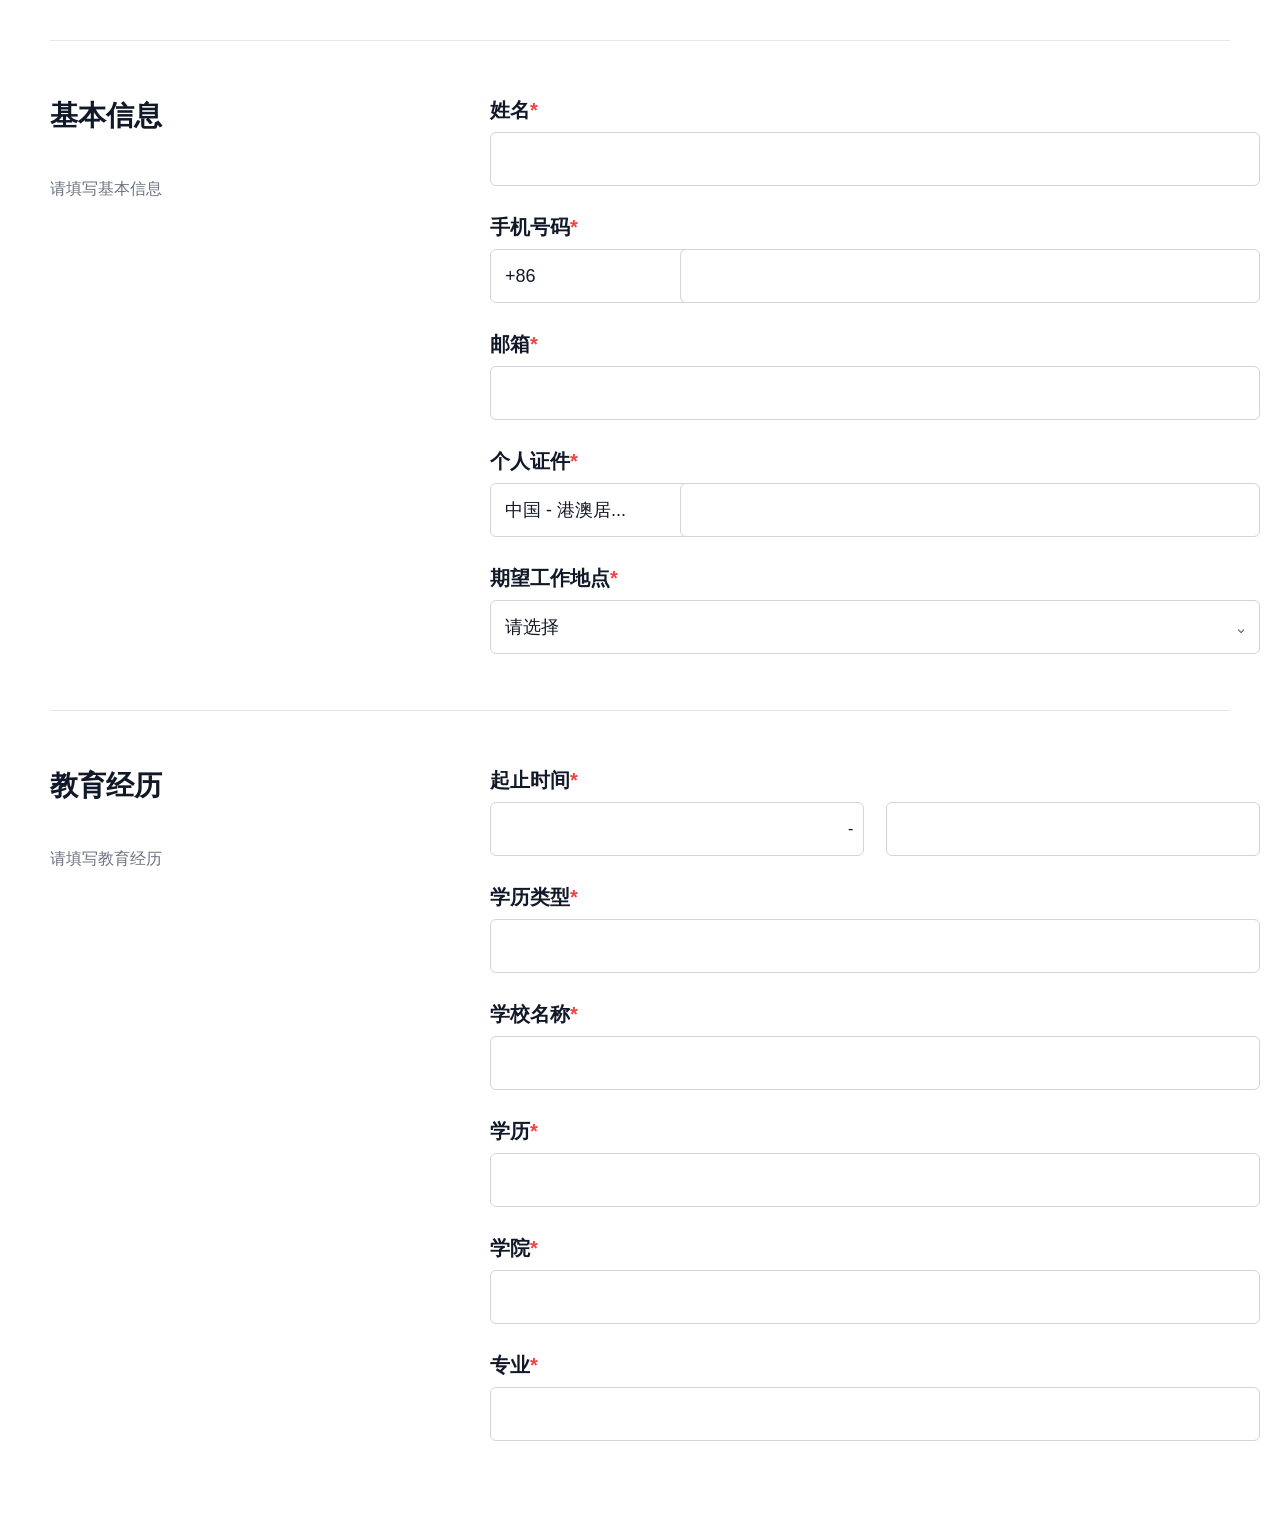
<file: bytedance-form-test.html>
<!doctype html>
<html lang="zh-CN">
<head>
  <meta charset="UTF-8" />
  <meta name="viewport" content="width=device-width, initial-scale=1.0" />
  <title>字节招聘表单直填测试</title>
  <style>
    body {
      margin: 0;
      color: #111827;
      font-family: -apple-system, BlinkMacSystemFont, "PingFang SC", "Microsoft YaHei", sans-serif;
    }

    main {
      width: 1180px;
      margin: 0 auto;
      padding: 40px 0;
    }

    .section {
      display: grid;
      grid-template-columns: 320px 1fr;
      gap: 120px;
      border-top: 1px solid #e5e7eb;
      padding: 56px 0;
    }

    h2 {
      margin: 0;
      font-size: 28px;
    }

    .hint {
      margin-top: 44px;
      color: #6b7280;
      font-size: 16px;
    }

    .form {
      display: grid;
      gap: 28px;
    }

    .field-label {
      margin-bottom: 8px;
      font-size: 20px;
      font-weight: 700;
    }

    .field-label::after {
      content: "*";
      color: #ef4444;
    }

    .row {
      display: grid;
      grid-template-columns: 190px 1fr;
    }

    .date-row {
      display: grid;
      grid-template-columns: 1fr 24px 1fr;
      align-items: center;
      gap: 14px;
    }

    input,
    .select-like {
      width: 100%;
      height: 52px;
      border: 1px solid #d1d5db;
      border-radius: 6px;
      padding: 0 14px;
      font: inherit;
      font-size: 18px;
    }

    .select-like {
      display: flex;
      align-items: center;
      justify-content: space-between;
      background: #fff;
    }
  </style>
</head>
<body>
  <main>
    <section class="section">
      <div>
        <h2>基本信息</h2>
        <p class="hint">请填写基本信息</p>
      </div>
      <div class="form">
        <div>
          <div class="field-label">姓名</div>
          <input data-test="name" />
        </div>
        <div>
          <div class="field-label">手机号码</div>
          <div class="row">
            <div class="select-like">+86 <span>⌄</span></div>
            <input data-test="phone" />
          </div>
        </div>
        <div>
          <div class="field-label">邮箱</div>
          <input data-test="email" />
        </div>
        <div>
          <div class="field-label">个人证件</div>
          <div class="row">
            <div class="select-like">中国 - 港澳居... <span>⌄</span></div>
            <input data-test="identity" />
          </div>
        </div>
        <div>
          <div class="field-label">期望工作地点</div>
          <div class="select-like" data-test="city">请选择 <span>⌄</span></div>
        </div>
      </div>
    </section>

    <section class="section">
      <div>
        <h2>教育经历</h2>
        <p class="hint">请填写教育经历</p>
      </div>
      <div class="form">
        <div>
          <div class="field-label">起止时间</div>
          <div class="date-row">
            <input data-test="educationStart" />
            <span>-</span>
            <input data-test="educationEnd" />
          </div>
        </div>
        <div>
          <div class="field-label">学历类型</div>
          <input data-test="educationType" />
        </div>
        <div>
          <div class="field-label">学校名称</div>
          <input data-test="school" />
        </div>
        <div>
          <div class="field-label">学历</div>
          <input data-test="educationLevel" />
        </div>
        <div>
          <div class="field-label">学院</div>
          <input data-test="college" />
        </div>
        <div>
          <div class="field-label">专业</div>
          <input data-test="major" />
        </div>
      </div>
    </section>
  </main>
</body>
</html>
</file>
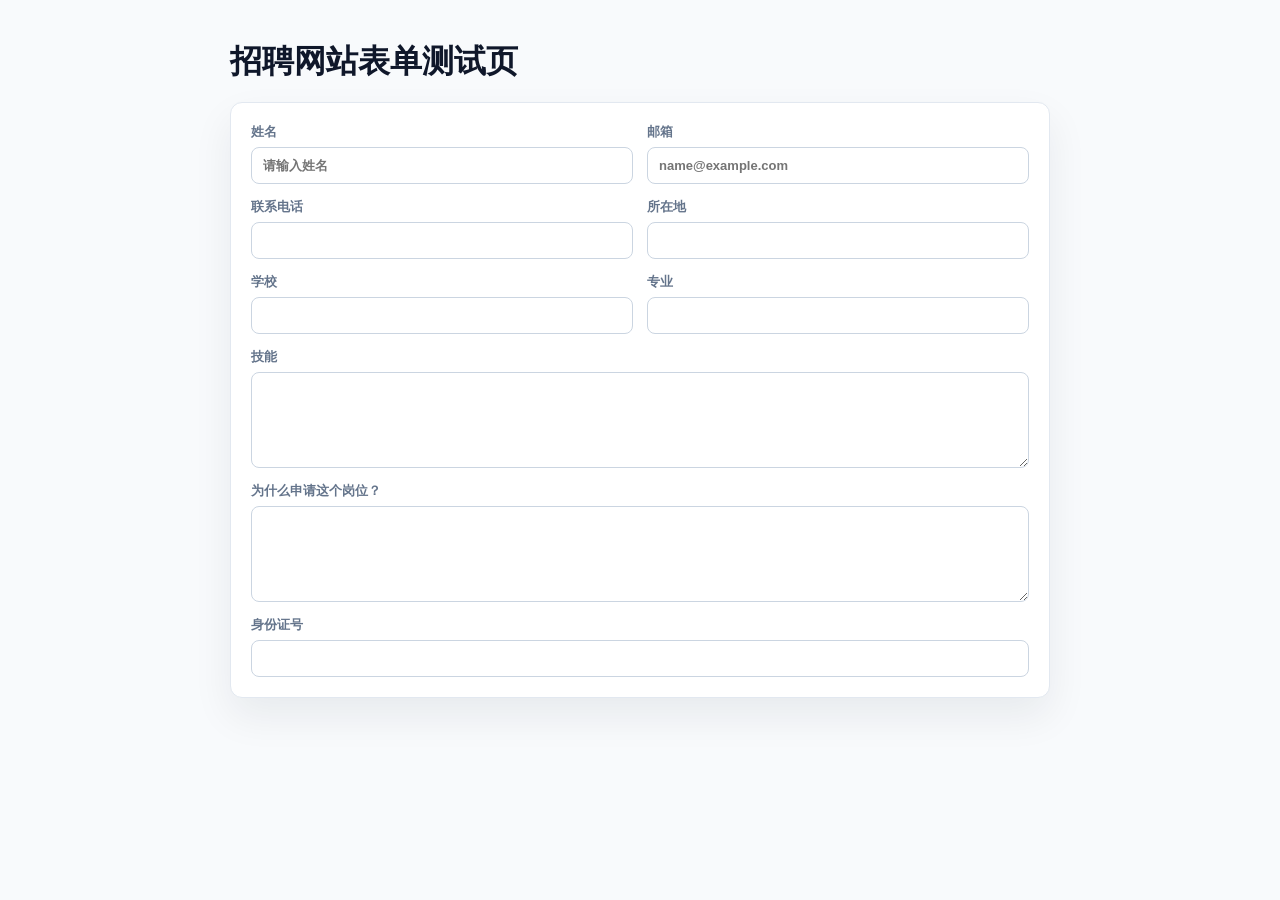
<file: sample-recruiting-form.html>
<!doctype html>
<html lang="zh-CN">
<head>
  <meta charset="UTF-8" />
  <meta name="viewport" content="width=device-width, initial-scale=1.0" />
  <title>招聘网站表单测试页</title>
  <style>
    * {
      box-sizing: border-box;
    }

    body {
      margin: 0;
      color: #0f172a;
      background: #f8fafc;
      font-family: -apple-system, BlinkMacSystemFont, "SF Pro Text", "PingFang SC", "Microsoft YaHei", sans-serif;
    }

    main {
      max-width: 860px;
      margin: 0 auto;
      padding: 40px 20px;
    }

    form {
      display: grid;
      grid-template-columns: repeat(2, minmax(0, 1fr));
      gap: 14px;
      border: 1px solid #e2e8f0;
      border-radius: 12px;
      padding: 20px;
      background: #fff;
      box-shadow: 0 18px 40px rgba(15, 23, 42, 0.07);
    }

    h1 {
      margin: 0 0 18px;
    }

    label {
      display: grid;
      gap: 6px;
      color: #64748b;
      font-size: 13px;
      font-weight: 700;
    }

    input,
    textarea {
      width: 100%;
      border: 1px solid #cbd5e1;
      border-radius: 8px;
      padding: 10px 11px;
      color: #0f172a;
      font: inherit;
    }

    textarea {
      min-height: 96px;
      resize: vertical;
    }

    .wide {
      grid-column: 1 / -1;
    }
  </style>
</head>
<body>
  <main>
    <h1>招聘网站表单测试页</h1>
    <form>
      <label>姓名<input name="candidate_name" placeholder="请输入姓名" /></label>
      <label>邮箱<input name="email" placeholder="name@example.com" /></label>
      <label>联系电话<input name="phone" /></label>
      <label>所在地<input name="location" /></label>
      <label>学校<input name="school" /></label>
      <label>专业<input name="major" /></label>
      <label class="wide">技能<textarea name="skills"></textarea></label>
      <label class="wide">为什么申请这个岗位？<textarea name="motivation"></textarea></label>
      <label class="wide">身份证号<input name="id_number" /></label>
    </form>
  </main>
</body>
</html>
</file>
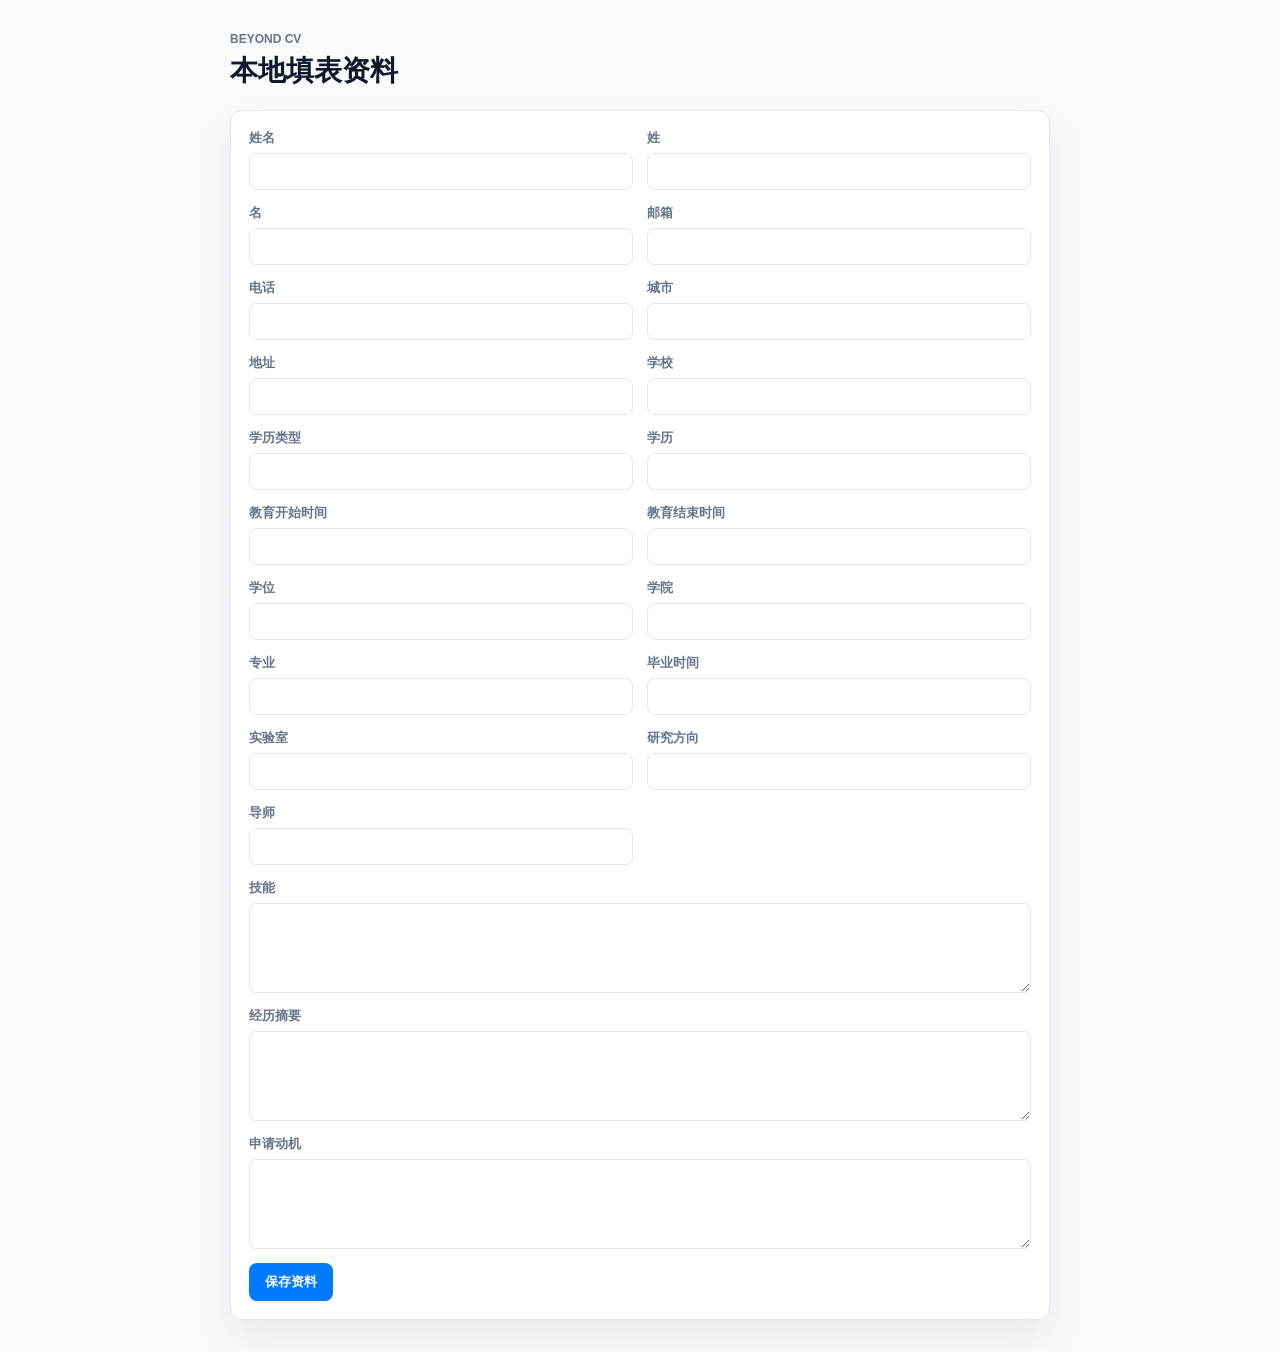
<file: beyond-cv-extension/options.html>
<!doctype html>
<html lang="zh-CN">
<head>
  <meta charset="UTF-8" />
  <meta name="viewport" content="width=device-width, initial-scale=1.0" />
  <title>Beyond CV 设置</title>
  <link rel="stylesheet" href="options.css" />
</head>
<body>
  <main class="settings">
    <header>
      <p>Beyond CV</p>
      <h1>本地填表资料</h1>
    </header>

    <form id="profileForm" class="form">
      <label>姓名<input name="name" /></label>
      <label>姓<input name="lastName" /></label>
      <label>名<input name="firstName" /></label>
      <label>邮箱<input name="email" /></label>
      <label>电话<input name="phone" /></label>
      <label>城市<input name="city" /></label>
      <label>地址<input name="address" /></label>
      <label>学校<input name="school" /></label>
      <label>学历类型<input name="educationType" /></label>
      <label>学历<input name="educationLevel" /></label>
      <label>教育开始时间<input name="educationStart" /></label>
      <label>教育结束时间<input name="educationEnd" /></label>
      <label>学位<input name="degree" /></label>
      <label>学院<input name="college" /></label>
      <label>专业<input name="major" /></label>
      <label>毕业时间<input name="graduation" /></label>
      <label>实验室<input name="lab" /></label>
      <label>研究方向<input name="researchArea" /></label>
      <label>导师<input name="advisor" /></label>
      <label class="wide">技能<textarea name="skills"></textarea></label>
      <label class="wide">经历摘要<textarea name="summary"></textarea></label>
      <label class="wide">申请动机<textarea name="motivation"></textarea></label>
      <div class="actions">
        <button type="submit">保存资料</button>
        <span id="saveStatus"></span>
      </div>
    </form>
  </main>
  <script src="options.js"></script>
</body>
</html>
</file>
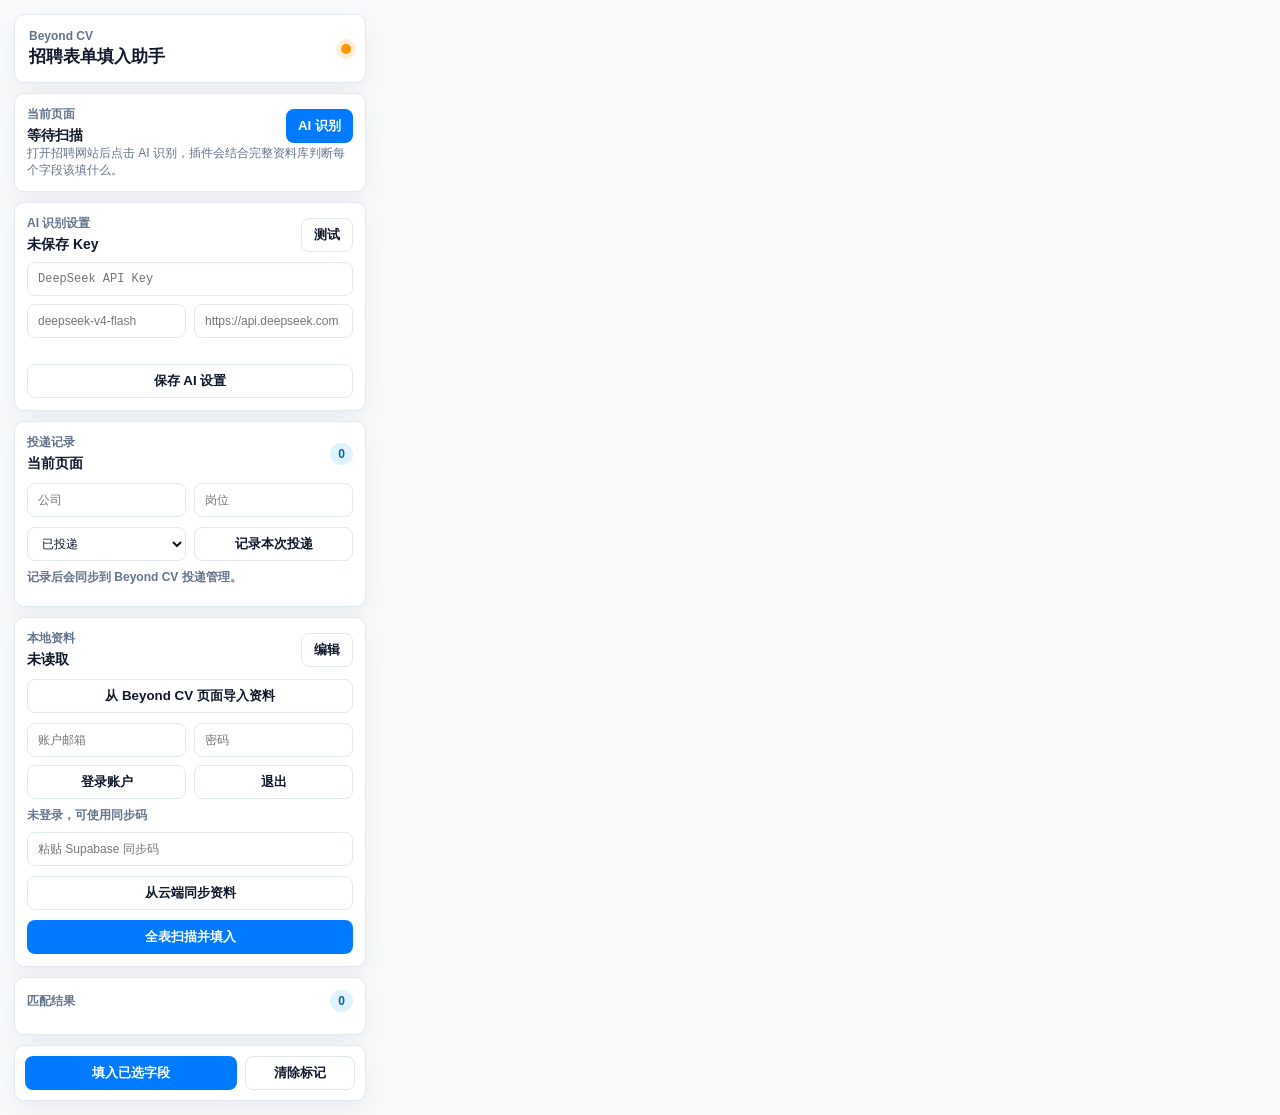
<file: beyond-cv-extension/popup.html>
<!doctype html>
<html lang="zh-CN">
<head>
  <meta charset="UTF-8" />
  <meta name="viewport" content="width=device-width, initial-scale=1.0" />
  <title>Beyond CV</title>
  <link rel="stylesheet" href="popup.css" />
</head>
<body>
  <main class="popup">
    <header class="header">
      <div>
        <p class="eyebrow">Beyond CV</p>
        <h1>招聘表单填入助手</h1>
      </div>
      <span id="statusDot" class="dot"></span>
    </header>

    <section class="panel">
      <div class="row">
        <div>
          <p class="label">当前页面</p>
          <p id="pageTitle" class="page-title">等待扫描</p>
        </div>
        <button id="scanButton" type="button">AI 识别</button>
      </div>
      <p id="scanStatus" class="muted">打开招聘网站后点击 AI 识别，插件会结合完整资料库判断每个字段该填什么。</p>
    </section>

    <section class="panel ai-panel">
      <div class="row">
        <div>
          <p class="label">AI 识别设置</p>
          <p id="aiSettingsStatus" class="page-title">未保存 Key</p>
        </div>
        <button id="testAiSettingsButton" class="secondary" type="button">测试</button>
      </div>
      <input id="aiApiKeyInput" class="sync-input sensitive-input" type="password" autocomplete="off" placeholder="DeepSeek API Key" />
      <div class="sync-grid">
        <input id="aiModelInput" class="sync-input" placeholder="deepseek-v4-flash" />
        <input id="aiBaseUrlInput" class="sync-input" placeholder="https://api.deepseek.com" />
      </div>
      <button id="saveAiSettingsButton" class="secondary full" type="button">保存 AI 设置</button>
    </section>

    <section class="panel application">
      <div class="row">
        <div>
          <p class="label">投递记录</p>
          <p id="applicationPageHint" class="page-title">当前页面</p>
        </div>
        <span id="applicationCount" class="pill">0</span>
      </div>
      <div class="sync-grid application-grid">
        <input id="applicationCompanyInput" class="sync-input" placeholder="公司" />
        <input id="applicationRoleInput" class="sync-input" placeholder="岗位" />
      </div>
      <div class="sync-grid application-grid">
        <select id="applicationStatusInput" class="sync-input">
          <option value="已投递">已投递</option>
          <option value="准备中">准备中</option>
          <option value="笔试">笔试</option>
          <option value="面试">面试</option>
          <option value="Offer">Offer</option>
          <option value="未通过">未通过</option>
        </select>
        <button id="recordApplicationButton" class="secondary" type="button">记录本次投递</button>
      </div>
      <p id="applicationStatus" class="sync-status">记录后会同步到 Beyond CV 投递管理。</p>
    </section>

    <section class="panel profile">
      <div class="row">
        <div>
          <p class="label">本地资料</p>
          <p id="profileName" class="page-title">未读取</p>
        </div>
        <button id="editProfileButton" class="secondary" type="button">编辑</button>
      </div>
      <button id="importProfileButton" class="secondary full" type="button">从 Beyond CV 页面导入资料</button>
      <div class="cloud-sync">
        <div class="sync-grid">
          <input id="accountEmailInput" class="sync-input" type="email" autocomplete="email" placeholder="账户邮箱" />
          <input id="accountPasswordInput" class="sync-input" type="password" autocomplete="current-password" placeholder="密码" />
        </div>
        <div class="sync-grid">
          <button id="loginAccountButton" class="secondary" type="button">登录账户</button>
          <button id="logoutAccountButton" class="secondary" type="button">退出</button>
        </div>
        <p id="accountStatus" class="sync-status">未登录，可使用同步码</p>
        <input id="syncTokenInput" class="sync-input" placeholder="粘贴 Supabase 同步码" />
        <button id="cloudSyncButton" class="secondary full" type="button">从云端同步资料</button>
      </div>
      <button id="directFillButton" class="full" type="button">全表扫描并填入</button>
    </section>

    <section class="panel">
      <div class="row">
        <p class="label">匹配结果</p>
        <span id="matchCount" class="pill">0</span>
      </div>
      <div id="fieldList" class="field-list"></div>
    </section>

    <footer class="footer">
      <button id="fillButton" type="button">填入已选字段</button>
      <button id="clearButton" class="secondary" type="button">清除标记</button>
    </footer>
  </main>
  <script src="popup.js"></script>
</body>
</html>
</file>
<file: beyond-cv-extension/options.css>
:root {
  --blue: #007aff;
  --ink: #0f172a;
  --muted: #64748b;
  --line: #e2e8f0;
  --bg: #f8fafc;
}

* {
  box-sizing: border-box;
}

body {
  margin: 0;
  color: var(--ink);
  background: var(--bg);
  font-family: -apple-system, BlinkMacSystemFont, "SF Pro Text", "PingFang SC", "Microsoft YaHei", sans-serif;
}

.settings {
  max-width: 860px;
  margin: 0 auto;
  padding: 32px 20px;
}

header {
  margin-bottom: 20px;
}

header p {
  margin: 0;
  color: var(--muted);
  font-size: 12px;
  font-weight: 800;
  text-transform: uppercase;
}

header h1 {
  margin: 6px 0 0;
  font-size: 28px;
}

.form {
  display: grid;
  grid-template-columns: repeat(2, minmax(0, 1fr));
  gap: 14px;
  border: 1px solid var(--line);
  border-radius: 12px;
  padding: 18px;
  background: #fff;
  box-shadow: 0 18px 40px rgba(15, 23, 42, 0.07);
}

label {
  display: grid;
  gap: 6px;
  color: var(--muted);
  font-size: 13px;
  font-weight: 700;
}

input,
textarea {
  width: 100%;
  border: 1px solid var(--line);
  border-radius: 8px;
  padding: 10px 11px;
  color: var(--ink);
  font: inherit;
}

textarea {
  min-height: 90px;
  resize: vertical;
}

.wide,
.actions {
  grid-column: 1 / -1;
}

.actions {
  display: flex;
  align-items: center;
  gap: 12px;
}

button {
  min-height: 38px;
  border: 0;
  border-radius: 8px;
  padding: 0 16px;
  color: #fff;
  background: var(--blue);
  font-weight: 800;
  cursor: pointer;
}

#saveStatus {
  color: #047857;
  font-size: 13px;
  font-weight: 700;
}

@media (max-width: 720px) {
  .form {
    grid-template-columns: 1fr;
  }
}
</file>
<file: beyond-cv-extension/popup.css>
:root {
  color-scheme: light;
  --blue: #007aff;
  --green: #34c759;
  --orange: #ff9500;
  --ink: #0f172a;
  --muted: #64748b;
  --line: #e2e8f0;
  --panel: #ffffff;
  --bg: #f8fafc;
}

* {
  box-sizing: border-box;
}

body {
  width: 380px;
  margin: 0;
  color: var(--ink);
  background: var(--bg);
  font-family: -apple-system, BlinkMacSystemFont, "SF Pro Text", "PingFang SC", "Microsoft YaHei", sans-serif;
}

button {
  min-height: 34px;
  border: 0;
  border-radius: 8px;
  padding: 0 12px;
  color: #fff;
  background: var(--blue);
  font-weight: 700;
  cursor: pointer;
}

button:disabled {
  cursor: not-allowed;
  opacity: 0.55;
}

.secondary {
  color: var(--ink);
  border: 1px solid var(--line);
  background: #fff;
}

.full {
  width: 100%;
  margin-top: 10px;
}

.cloud-sync {
  margin-top: 10px;
}

.sync-input {
  width: 100%;
  min-height: 34px;
  border: 1px solid var(--line);
  border-radius: 8px;
  padding: 0 10px;
  color: var(--ink);
  background: #fff;
  font: inherit;
  font-size: 12px;
}

.sync-grid {
  display: grid;
  grid-template-columns: 1fr 1fr;
  gap: 8px;
  margin-bottom: 8px;
}

.application-grid {
  margin-top: 10px;
}

.ai-panel {
  display: grid;
  gap: 8px;
}

.sensitive-input {
  font-family: ui-monospace, SFMono-Regular, Menlo, Consolas, monospace;
}

.sync-status {
  margin: 0 0 8px;
  color: var(--muted);
  font-size: 12px;
  font-weight: 700;
}

.popup {
  display: grid;
  gap: 10px;
  padding: 14px;
}

.header,
.panel,
.footer {
  border: 1px solid var(--line);
  border-radius: 10px;
  background: var(--panel);
  box-shadow: 0 10px 28px rgba(15, 23, 42, 0.06);
}

.header {
  display: flex;
  align-items: center;
  justify-content: space-between;
  padding: 14px;
}

.header h1 {
  margin: 2px 0 0;
  font-size: 17px;
}

.eyebrow,
.label,
.muted {
  margin: 0;
  color: var(--muted);
  font-size: 12px;
}

.eyebrow,
.label {
  font-weight: 700;
}

.dot {
  width: 10px;
  height: 10px;
  border-radius: 999px;
  background: var(--orange);
  box-shadow: 0 0 0 5px rgba(255, 149, 0, 0.16);
}

.dot.ready {
  background: var(--green);
  box-shadow: 0 0 0 5px rgba(52, 199, 89, 0.16);
}

.panel {
  padding: 12px;
}

.row {
  display: flex;
  align-items: center;
  justify-content: space-between;
  gap: 12px;
}

.page-title {
  max-width: 230px;
  margin: 4px 0 0;
  overflow: hidden;
  font-size: 14px;
  font-weight: 700;
  text-overflow: ellipsis;
  white-space: nowrap;
}

.pill {
  border-radius: 999px;
  padding: 4px 8px;
  color: #0369a1;
  background: #e0f2fe;
  font-size: 12px;
  font-weight: 800;
}

.field-list {
  display: grid;
  max-height: 260px;
  gap: 8px;
  margin-top: 10px;
  overflow: auto;
}

.empty {
  border: 1px dashed var(--line);
  border-radius: 8px;
  padding: 14px;
  color: var(--muted);
  font-size: 13px;
  text-align: center;
}

.field {
  display: grid;
  grid-template-columns: 20px 1fr;
  gap: 8px;
  border: 1px solid var(--line);
  border-radius: 8px;
  padding: 9px;
}

.field input {
  margin-top: 3px;
}

.field-title {
  margin: 0;
  font-size: 13px;
  font-weight: 800;
}

.field-meta {
  margin: 3px 0 0;
  color: var(--muted);
  font-size: 12px;
  line-height: 1.4;
}

.blocked {
  border-color: #fed7aa;
  background: #fff7ed;
}

.footer {
  display: grid;
  grid-template-columns: 1fr 110px;
  gap: 8px;
  padding: 10px;
}
</file>
